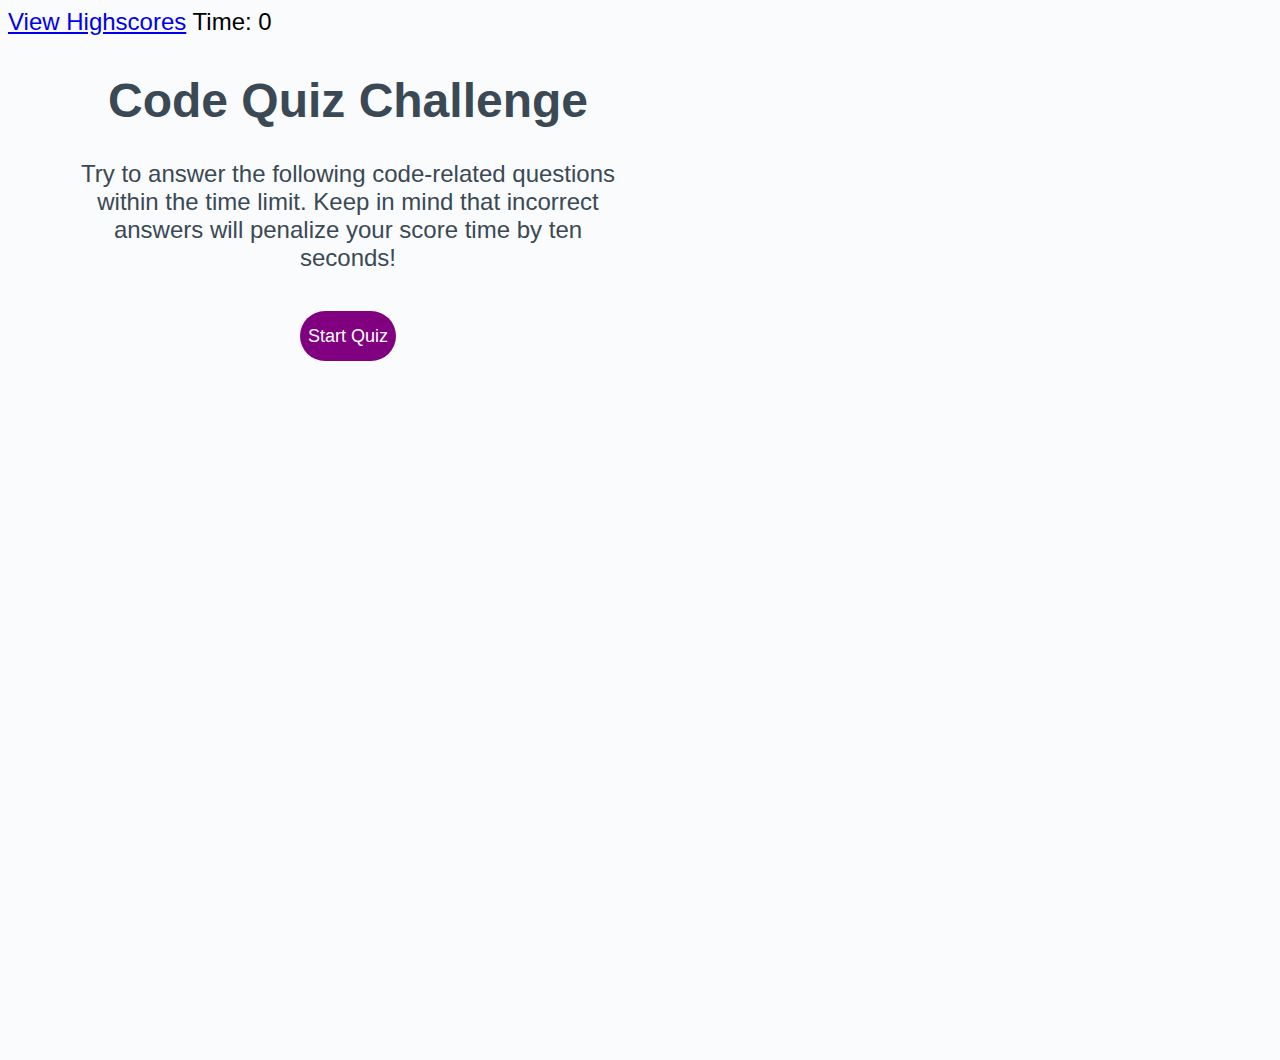
<file: index.html>
<!DOCTYPE html>
<html lang="en">

<head>
  <meta charset="UTF-8" />
  <meta name="viewport" content="width=device-width, initial-scale=1.0" />
  <meta http-equiv="X-UA-Compatible" content="ie=edge" />
  <title>Code Quiz</title>
  <link rel="stylesheet" href="https://stackpath.bootstrapcdn.com/bootstrap/4.5.0/css/bootstrap.min.css"
    integrity="sha384-9aIt2nRpC12Uk9gS9baDl411NQApFmC26EwAOH8WgZl5MYYxFfc+NcPb1dKGj7Sk" crossorigin="anonymous">
  <link rel="stylesheet" href="style.css" />
</head>

<body>
  <header>
    <div><a class="scores" href="highscores.html"> View Highscores</a>
      <span id="time" class="float-right">Time: 0</span>
    </div>
  </header>

  <div class="container" id="welcome">
    <section>
      <h1>Code Quiz Challenge</h1>
      <p> Try to answer the following code-related questions within the time
        limit. Keep in mind that incorrect answers will
        penalize your score time by ten seconds!
      </p>
      <button id="startbutton" class="btn btn-md" role="button">Start Quiz</button>
    </section>
  </div>

  <div class="hide" id="quiz">
    <h2 id="questions"></h2>
    <div id="answers" class="not-styled"></div>

    <p id="correct-wrong" class="correct-wrong"></p>
  </div>

  <div class="hide" id="score">
    <h2>All Done!</h2>
    <p> Quiz session is over! Your score is: <span id="user-score"></span>
    </p>
    <p>Enter your intials to save your score:<input type="text" id="userName"></p>
    <button style="background-color:purple;" type="button" class="btn btn-info btn-sm submitBtn">Submit</button>
  </div>



  <script src="question.js"></script>
  <script src="script.js"></script>
</body>

</html>
</file>
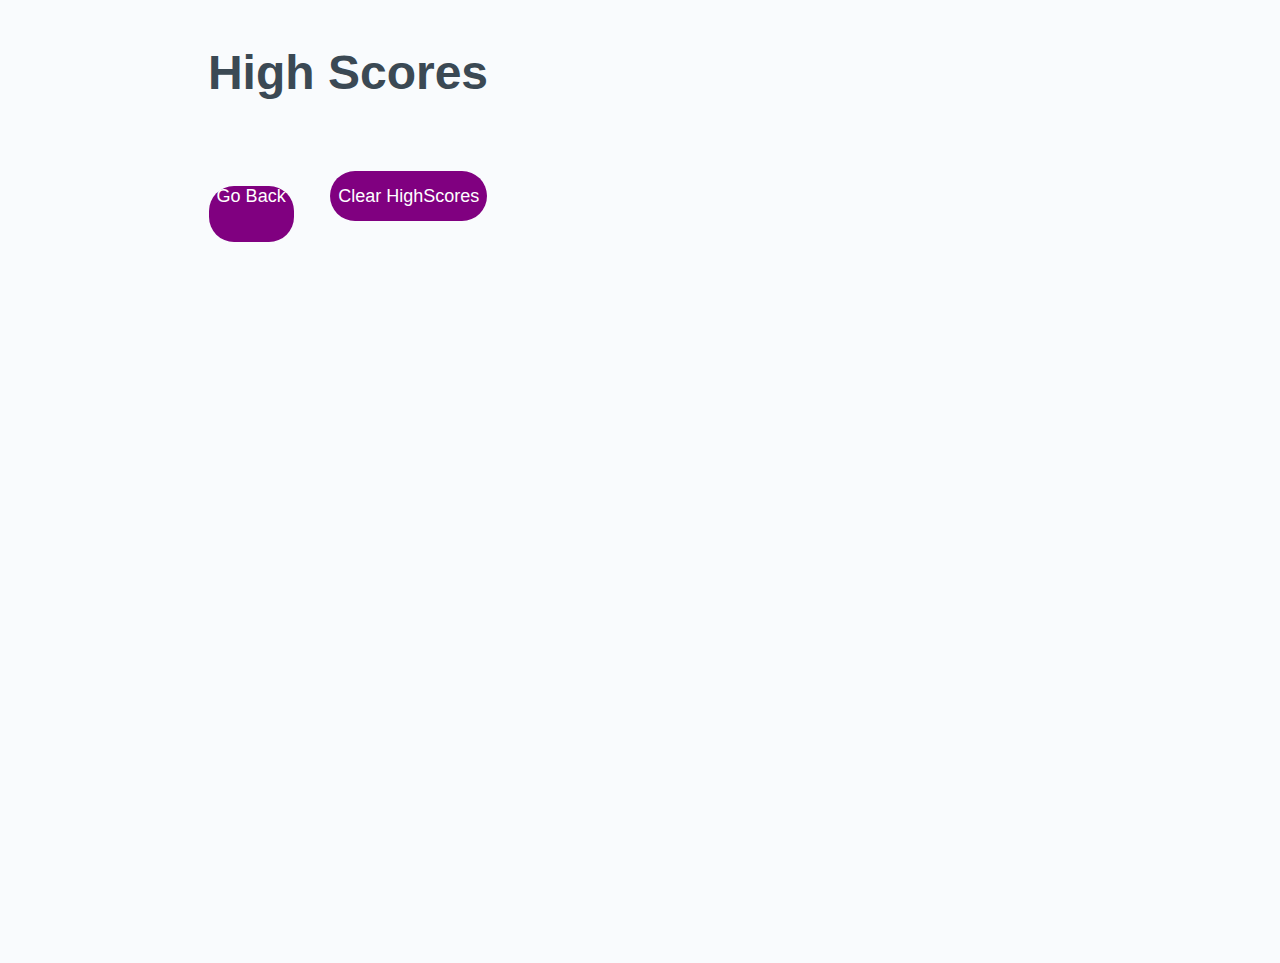
<file: highscores.html>
<!DOCTYPE html>
<html lang="en">

<head>

  <meta charset="UTF-8" />
  <meta name="viewport" content="width=device-width, initial-scale=1.0" />
  <meta http-equiv="X-UA-Compatible" content="ie=edge" />
  <title>High Scores</title>
  <link rel="stylesheet" href="https://stackpath.bootstrapcdn.com/bootstrap/4.5.0/css/bootstrap.min.css"
    integrity="sha384-9aIt2nRpC12Uk9gS9baDl411NQApFmC26EwAOH8WgZl5MYYxFfc+NcPb1dKGj7Sk" crossorigin="anonymous">
  <link rel="stylesheet" href="style.css" />


</head>

<body>
  <div class="container">
    <section id="highscores" class="high">
      <h1>High Scores</h1>
      <ol id="highscores"></ol>
      
      <a href="index.html" class="btn" role="button">Go Back</a>
      <button id=clearbutton class="btn">Clear HighScores</button>
    </section>

  </div>
  <script src="scores.js"></script>
  <script src="script.js"></script>
</body>

</html>
</file>
<file: style.css>
body {
  font-family: sans-serif;
  background-color: #f9fbfd;
  height: 100%;
  font-size: 150%;
}
.timer {
  float: right;
  margin-right: auto;
    }

    .output {
      font-style: Georgia, 'Times New Roman', Times, serif;
      font-size: 100%;
      margin-top: 20px;
      padding-top: 10px;
      color: white;
      border-top: 2px solid red;
    }
  #quiz { display: inline-block;
    margin-top: 50px;
    width: 100%;
    justify-content: center;
    align-items: center;
    font: white;
}
   button {
    color: white;
    background-color: purple;
    justify-content: center;
    display: flex;
    border-radius: 5;
    margin: 5px;
    padding: 3px 8px;
  }
  
  .hide {
    display: none;
  }
  
 .container {
  display: flex;
  justify-content: center;
  align-items: center;
  padding-top: 30px;
  padding-left: 20px;
  padding-right: 20px;
  width: 50vw;
  height: 100vh;
}

section {
  width: 100vw;
  height: 100vh;
  justify-content: center;
  align-items: center;
  text-align: center;
  padding: 50px;
  padding-top: 0px;
  color: hsl(206, 17%, 28%);
}

.form-container {
  text-align: center;
}

p { text-align: center;
}

ol {
  padding-left: 0px;
  max-height: 400px;
  overflow: auto;
}

li {
  padding: 5px;
  list-style: decimal inside none;
}

li:nth-child(odd) {
  background-color: #f3edfc;
}

.btn {
  border: none;
  background-color: purple;   
  border-radius: 25px;
  box-shadow: rgba(0, 0, 0, 0.1) 0px 1px 6px 0px rgba(0, 0, 0, 0.2) 0px 1px 1px
    0px;
  color: hsl(0, 0%, 100%);
  display: inline-block;
  font-size: 18px;
  line-height: 15px;
  margin: 15px;
  padding: 3px 8px;
  text-align: center;
  cursor: pointer;
  min-height: 50px;
  text-decoration: none;
  
}



@media (max-width: 690px) {
  .btn {
    font-size: 1rem;
    margin: 16px 0px 0px 0px;
    padding: 10px 15px;
  }

  #password {
    font-size: 1rem;
  }
}

@media (max-width: 500px) {
  .btn {
    font-size: 0.8rem;
  }
}
</file>
